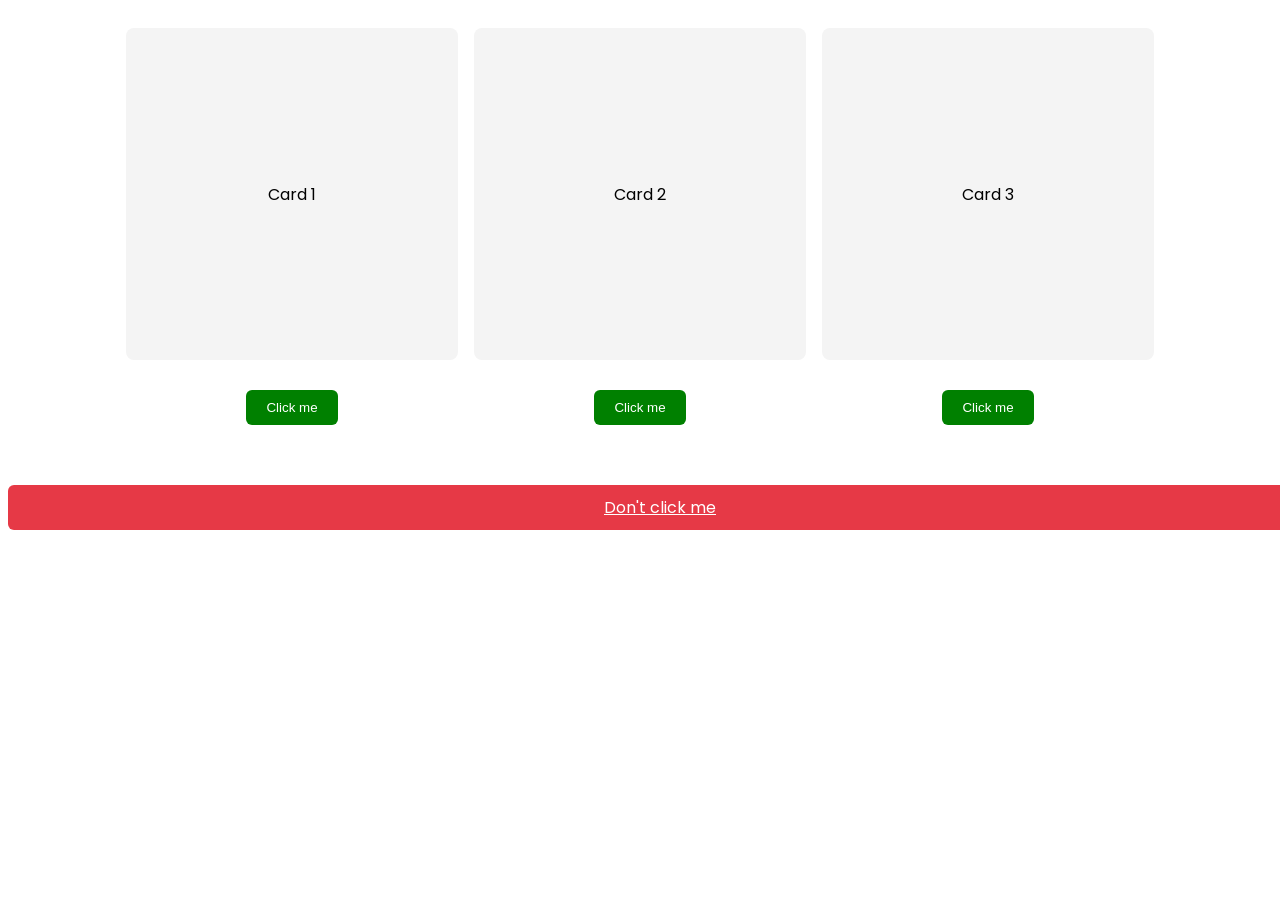
<file: Ex-2/index.html>
<!doctype html>
<html lang="en">
  <head>
    <meta charset="UTF-8" />
    <title>Exercise 2</title>

    <link rel="stylesheet" href="styles.css" />

    <link
      href="https://fonts.googleapis.com/css2?family=Poppins:wght@300;400;600&display=swap"
      rel="stylesheet"
    />
  </head>

  <body>
    <div id="final" class="message">I told you not to touch me</div>

    <div class="container">
      <div class="item">
        <div class="card">Card 1</div>
        <button class="btn">Click me</button>
      </div>

      <div class="item">
        <div class="card">Card 2</div>
        <button class="btn">Click me</button>
      </div>

      <div class="item">
        <div class="card">Card 3</div>
        <button class="btn">Click me</button>
      </div>
    </div>

    <a href="#final" class="btn btn-danger"> Don't click me </a>
  </body>
</html>
</file>
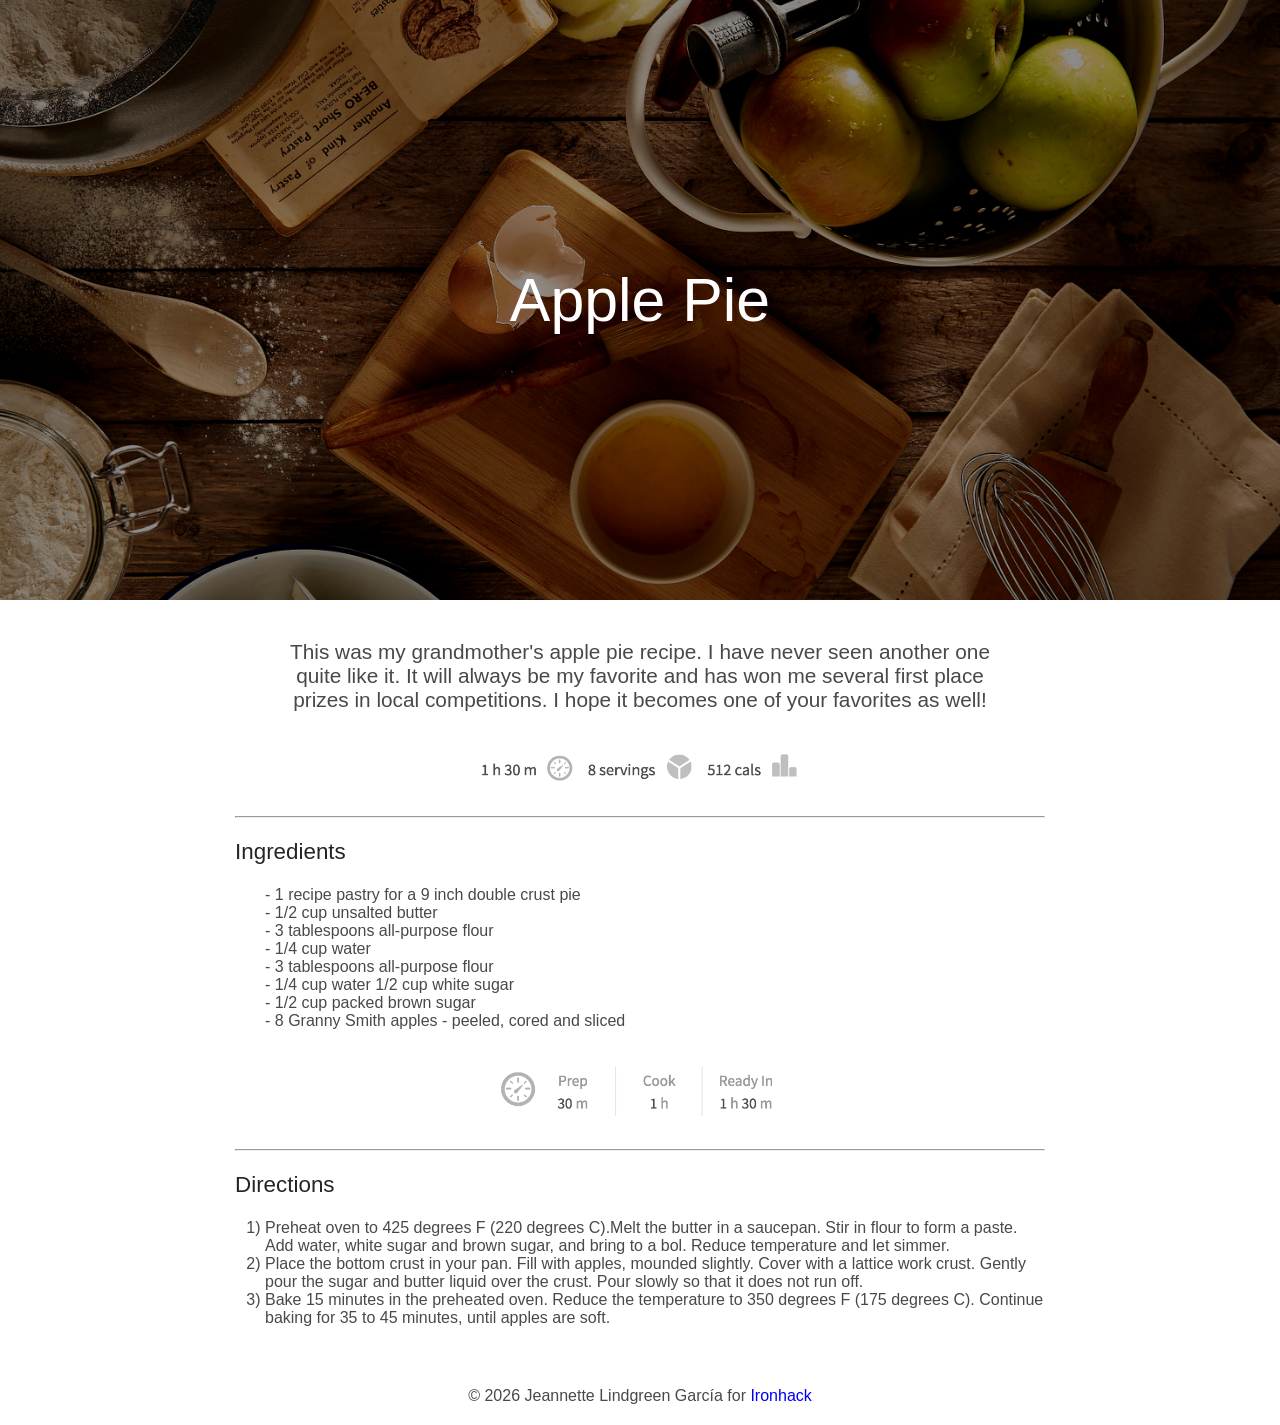
<file: Ex-3/apple-pie/index.html>
<!doctype html>
<html lang="en">
  <head>
    <meta charset="UTF-8" />
    <meta name="viewport" content="width=device-width, initial-scale=1.0" />
    <title>Apple Pie Recipe</title>
    <link rel="stylesheet" href="./styles/style.css" />
  </head>
  <body>
    <header>
      <section class="hero">
        <img
          class="image-hero"
          src="./images/apple-pie.jpg"
          alt="Cover receipt"
        />
        <h1>Apple Pie</h1>
      </section>
    </header>

    <main>
      <section class="intro">
        <div class="intro-info">
          This was my grandmother's apple pie recipe. I have never seen another
          one quite like it. It will always be my favorite and has won me
          several first place prizes in local competitions. I hope it becomes
          one of your favorites as well!
        </div>
        <div>
          <!-- La IA dice que este div no aporta nada, la clase la tiene la imagen -->
          <img
            class="image-recipe-info"
            src="./images/recipe-info.png"
            alt="Recipe info"
          />
        </div>
      </section>
      <section class="recipe">
        <article>
          <!-- La IA dice que realmente son secciones o bloques normales, más que article -->
          <hr />
          <h2>Ingredients</h2>

          <ul>
            <li>1 recipe pastry for a 9 inch double crust pie</li>
            <li>1/2 cup unsalted butter</li>
            <li>3 tablespoons all-purpose flour</li>
            <li>1/4 cup water</li>
            <li>3 tablespoons all-purpose flour</li>
            <li>1/4 cup water 1/2 cup white sugar</li>
            <li>1/2 cup packed brown sugar</li>
            <li>8 Granny Smith apples - peeled, cored and sliced</li>
          </ul>

          <img
            class="image-cooking-info"
            src="./images/cooking-info.png"
            alt="Cooking info"
          />
        </article>

        <article>
          <hr />

          <h2>Directions</h2>
          <!-- La IA ha corregido algunas palabras mal escritas, incluso ha corregido parte de los ingredientes -->
          <ol>
            <li>
              Preheat oven to 425 degrees F (220 degrees C).Melt the butter in a
              saucepan. Stir in flour to form a paste. Add water, white sugar
              and brown sugar, and bring to a bol. Reduce temperature and let
              simmer.
            </li>
            <li>
              Place the bottom crust in your pan. Fill with apples, mounded
              slightly. Cover with a lattice work crust. Gently pour the sugar
              and butter liquid over the crust. Pour slowly so that it does not
              run off.
            </li>
            <li>
              Bake 15 minutes in the preheated oven. Reduce the temperature to
              350 degrees F (175 degrees C). Continue baking for 35 to 45
              minutes, until apples are soft.
            </li>
          </ol>
        </article>
      </section>
    </main>
    <footer>
      <p>
        © 2026 Jeannette Lindgreen García for
        <span><a href="https://www.ironhack.com/es">Ironhack</a></span>
      </p>
    </footer>
  </body>
</html>
</file>
<file: Ex-2/styles.css>
:root {
  --primary: green;
}

body {
  font-family: "Poppins", sans-serif;
}

/* Layout de cards */
.container {
  display: flex;
  flex-wrap: wrap;
  gap: 16px;
  justify-content: center;
  padding: 20px;
}

/* Card */
.card {
  flex: 1 1 300px;
  width: 300px;
  min-height: 180px;
  background: #f4f4f4;
  padding: 16px;
  border-radius: 8px;
  text-align: center;
  position: relative;
  transition: transform 0.3s ease;
  z-index: 1;
  display: flex;
  align-items: center; /* vertical */
  justify-content: center; /* horizontal */
}

/* Halo detrás */
.card::after {
  content: "";
  position: absolute;
  inset: -10px; /* sale fuera de la card */
  background: rgba(0, 128, 0, 0.4);
  filter: blur(15px);
  opacity: 0;
  transition: opacity 0.3s ease;
  z-index: -1;
}

/* Hover */
.card:hover {
  transform: translateY(-5px);
}

.card:hover::after {
  opacity: 1;
}

/* Responsive grid */
@media (max-width: 600px) {
  .card {
    flex: 1 1 100%;
  }
}

/* Botón */
.btn {
  display: block;
  margin: 20px auto;
  padding: 10px 20px;
  background: green;
  color: white;
  border: none;
  border-radius: 6px;
  cursor: pointer;
  transition:
    transform 0.3s ease,
    background 0.3s ease;
}

/* Hover animation */
.btn:hover {
  transform: scale(1.1);
  background: darkgreen;
}

.btn-danger {
  display: block;
  width: 100%;
  margin: 20px auto;
  background: #e63946;
  text-align: center;
}

.btn-danger:hover {
  background: #c1121f;
}

.item {
  display: flex;
  flex-direction: column;
  align-items: center;
  gap: 10px;
}

/* mensaje oculto */
.message {
  display: none;
  font-size: 40px;
  text-align: center;
  margin-top: 50px;
}

/* 👇 magia */
#final:target {
  display: block;
}

/* ocultar todo lo demás cuando aparece el mensaje */
#final:target ~ .container,
#final:target ~ .btn-danger {
  display: none;
}
</file>
<file: Ex-3/apple-pie/styles/style.css>
/* CSS RESET - do not remove */
/* Reset default browser styles and provide a consistent starting point */

html {
  box-sizing: border-box;
  font-size: 16px;
}

*,
*:before,
*:after {
  box-sizing: inherit;
}

body,
h1,
h2,
h3,
h4,
h5,
h6,
p,
ol,
ul {
  margin: 0;
  padding: 0;
  font-weight: lighter;
  color: rgb(73, 73, 73);
}

/*  Set the font */
body {
  font-family: "Helvetica", sans-serif;
}

/* STYLES */
/* Write your CSS below */

/* MEJORA */
main {
  width: 90%;
  max-width: 900px;
  margin: 0 auto;
}

.hero {
  position: relative;
  height: 600px;
  overflow: hidden;
  margin-bottom: 40px;
}

/* la IA me pide apuntar al padre para ser más específica */
.hero h1 {
  position: absolute;
  top: 50%;
  left: 50%;
  transform: translate(-50%, -50%);
  color: white;
  font-size: 3.8rem;
  text-align: center;

  /*text-align: center;
  font-size: 3.8rem;
  position: absolute;
  top: 65%;
  left: 42%;
  color: white;*/
}

/* la IA me pide apuntar al padre para ser más específica */
.recipe h2 {
  margin: 1.3rem auto;
  font-size: 1.4rem;
  color: rgb(37, 37, 37);
}
.image-cooking-info,
.image-recipe-info,
.image-hero {
  display: block;
  margin: 0 auto;
}

ul li,
ol li {
  margin-left: 30px;
}

/* ul li {
  list-style-type: "- ";
} */

ul {
  list-style: none;
}

ul li::before {
  content: "- ";
}

ol li::marker {
  content: counter(list-item) ") ";
}

.recipe {
  width: 90%;
  margin: 0 auto;
}

.image-hero {
  /*position: relative;*/ /* la IA indica que esta línea no aporta nada */
  width: 100%;
  height: 100%;
  object-fit: cover;
  object-position: center;
  display: block;

  /*width: 55%;
margin: -400px auto 70px;*/
}

.image-recipe-info {
  width: 350px;
  margin: 30px auto 20px auto;
}

.image-cooking-info {
  width: 300px;
  margin: 30px auto 20px auto;
}

.intro {
  width: 80%;
  margin: 0 auto;
}

.intro-info {
  text-align: center;
  font-size: 1.3rem;
}

footer {
  margin-top: 40px;
  padding: 20px 0;
  text-align: center;
}

footer a {
  text-decoration: none;
}
</file>
